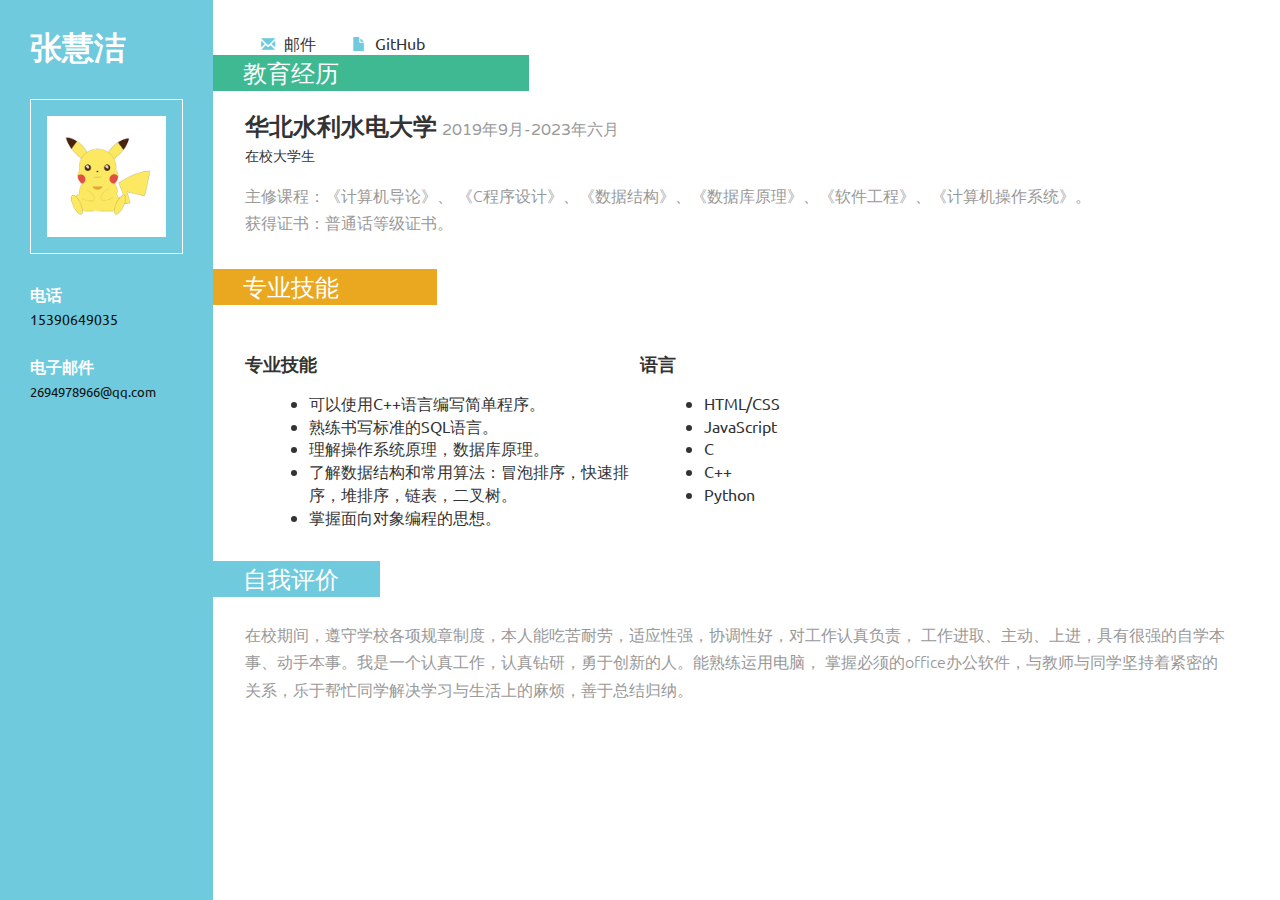
<file: personal/index.html>
<!--A Design by W3layouts
Author: W3layout
Author URL: http://w3layouts.com
License: Creative Commons Attribution 3.0 Unported
License URL: http://creativecommons.org/licenses/by/3.0/
-->
<!DOCTYPE HTML>
<html>
<head>
<title>张慧洁的主页</title>
<link href="css/bootstrap.css" rel='stylesheet' type='text/css' />
<!-- jQuery (necessary JavaScript plugins) -->
<script src="js/jquery.min.js"></script>
<!-- Custom Theme files -->
 <link href="css/dashboard.css" rel="stylesheet">
<link href="css/style.css" rel='stylesheet' type='text/css' />

<!-- Custom Theme files -->
<!--//theme-style-->
<meta name="viewport" content="width=device-width, initial-scale=1">
<meta http-equiv="Content-Type" content="text/html; charset=utf-8" />
<meta name="keywords" content="Curriculum Vitae Responsive web template, Bootstrap Web Templates, Flat Web Templates, Andriod Compatible web template, 
Smartphone Compatible web template, free webdesigns for Nokia, Samsung, LG, SonyErricsson, Motorola web design" />
<script type="application/x-javascript"> addEventListener("load", function() { setTimeout(hideURLbar, 0); }, false); function hideURLbar(){ window.scrollTo(0,1); } </script>
<link href='http://fonts.googleapis.com/css?family=Ubuntu:300,400,500,700' rel='stylesheet' type='text/css'>
<link href='http://fonts.googleapis.com/css?family=Varela+Round' rel='stylesheet' type='text/css'>
<!-- start menu -->
  
</head>
<body>
<!-- header -->
<div class="col-sm-3 col-md-2 sidebar">
		 <div class="sidebar_top">
			 <h1>张慧洁</h1> 
			 <img src="images/avt.png" alt=""/>
		 </div>
		<div class="details">
			 <h3>电话</h3>
			 <p>15390649035</p>  	 
			 <h3>电子邮件</h3>
			 <p><a href="https://mail.qq.com/cgi-bin/frame_html?sid=YPbdWURXmTtW91c0&r=4353653e8946ce05c36f5d079da126ea&lang=zh">2694978966@qq.com</a></p>		 
		</div>
		<div class="clearfix"></div>
</div>
<!---->
<link href="css/popuo-box.css" rel="stylesheet" type="text/css" media="all"/>
<script src="js/jquery.magnific-popup.js" type="text/javascript"></script>
	<!---//pop-up-box---->			
<div class="col-sm-9 col-sm-offset-3 col-md-10 col-md-offset-2 main">
	 <div class="content">
		 <div class="details_header">
			 <ul>
				<li><a href="contact.html"><span class="glyphicon glyphicon-envelope" aria-hidden="true"></span>邮件</a></li>
				<li><a href="https://github.com/zhjxz"><span class="glyphicon glyphicon-file" aria-hidden="true"></span>GitHub</a></li>
				 
				 <script>
						$(document).ready(function() {
						$('.popup-with-zoom-anim').magnificPopup({
							type: 'inline',
							fixedContentPos: false,
							fixedBgPos: true,
							overflowY: 'auto',
							closeBtnInside: true,
							preloader: false,
							midClick: true,
							removalDelay: 300,
							mainClass: 'my-mfp-zoom-in'
						});
																						
						});
				</script>
			 </ul>
		 </div>	
		<div class="education">
			 <h3 class="clr3">教育经历</h3>
			 <div class="education_details">
				 <h4>华北水利水电大学<span>2019年9月-2023年六月</span></h4>
				 <h6>在校大学生</h6>
				 <p>
					主修课程：《计算机导论》、 《C程序设计》、《数据结构》、《数据库原理》、《软件工程》、《计算机操作系统》。<br>
					获得证书：普通话等级证书。
				</p>
				
			 </div>
		 </div>
		<div class="skills">
			 <h3 class="clr2">专业技能</h3>
			 <div class="skill_info">
			 </div>
			 <div class="skill_list">
				 <div class="skill1">
					 <h4>专业技能</h4>
					 <ul>					 
						<li>可以使用C++语言编写简单程序。</li>
						<li>熟练书写标准的SQL语言。</li>
						<li>理解操作系统原理，数据库原理。</li>
						<li>了解数据结构和常用算法：冒泡排序，快速排序，堆排序，链表，二叉树。</li>
					    <li>掌握面向对象编程的思想。</li>
					</ul>
				 </div>
				 <div class="skill2">
					 <h4>语言</h4>
					 <ul>					 
						<li>HTML/CSS</li>
						<li>JavaScript</li>
						<li>C</li>
						<li>C++</li>
						<li>Python</li>
					 </ul>
				 </div>
				 <div class="clearfix"></div>
			 </div>
		</div>
		<div class="company">
			<h3 class="clr1">自我评价</h3>
			<div class="education_details">
				<p>在校期间，遵守学校各项规章制度，本人能吃苦耐劳，适应性强，协调性好，对工作认真负责，
					工作进取、主动、上进，具有很强的自学本事、动手本事。我是一个认真工作，认真钻研，勇于创新的人。能熟练运用电脑，
					掌握必须的office办公软件，与教师与同学坚持着紧密的关系，乐于帮忙同学解决学习与生活上的麻烦，善于总结归纳。</p>
			</div>
		</div>
	 </div>
</div>
<!---->
</body>
</html>
</file>
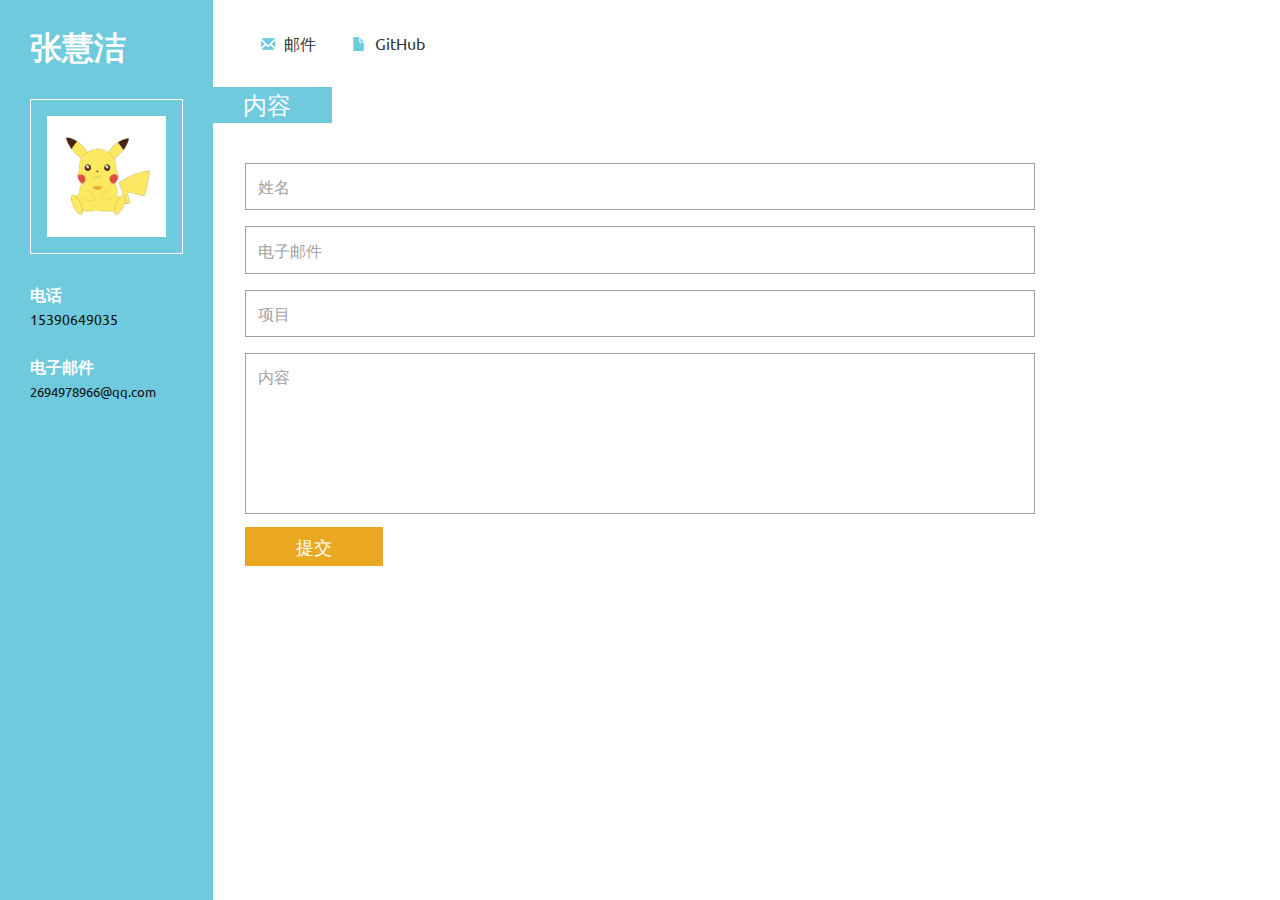
<file: personal/contact.html>
<!--A Design by W3layouts
Author: W3layout
Author URL: http://w3layouts.com
License: Creative Commons Attribution 3.0 Unported
License URL: http://creativecommons.org/licenses/by/3.0/
-->
<!DOCTYPE HTML>
<html>
<head>
<title>张慧洁的主页</title>
<link href="css/bootstrap.css" rel='stylesheet' type='text/css' />
<!-- jQuery (necessary JavaScript plugins) -->
<script src="js/jquery.min.js"></script>
<!-- Custom Theme files -->
 <link href="css/dashboard.css" rel="stylesheet">
<link href="css/style.css" rel='stylesheet' type='text/css' />

<!-- Custom Theme files -->
<!--//theme-style-->
<meta name="viewport" content="width=device-width, initial-scale=1">
<meta http-equiv="Content-Type" content="text/html; charset=utf-8" />
<meta name="keywords" content="Curriculum Vitae Responsive web template, Bootstrap Web Templates, Flat Web Templates, Andriod Compatible web template, 
Smartphone Compatible web template, free webdesigns for Nokia, Samsung, LG, SonyErricsson, Motorola web design" />
<script type="application/x-javascript"> addEventListener("load", function() { setTimeout(hideURLbar, 0); }, false); function hideURLbar(){ window.scrollTo(0,1); } </script>
<link href='http://fonts.googleapis.com/css?family=Ubuntu:300,400,500,700' rel='stylesheet' type='text/css'>
<link href='http://fonts.googleapis.com/css?family=Varela+Round' rel='stylesheet' type='text/css'>
<!-- start menu -->
  
</head>
<body>
<!-- header -->
<div class="col-sm-3 col-md-2 sidebar">
	<div class="sidebar_top">
		<h1>张慧洁</h1> 
		<img src="images/avt.png" alt=""/>
	</div>
   <div class="details">
		<h3>电话</h3>
		<p>15390649035</p>  	 
		<h3>电子邮件</h3>
		<p><a href="https://mail.qq.com/cgi-bin/frame_html?sid=YPbdWURXmTtW91c0&r=4353653e8946ce05c36f5d079da126ea&lang=zh">2694978966@qq.com</a></p>		 
   </div>
   <div class="clearfix"></div>
</div>
<!---->
<link href="css/popuo-box.css" rel="stylesheet" type="text/css" media="all"/>
<script src="js/jquery.magnific-popup.js" type="text/javascript"></script>
	<!---//pop-up-box---->			
<div class="col-sm-9 col-sm-offset-3 col-md-10 col-md-offset-2 main">
	 <div class="content">
		 <div class="details_header">
			 <ul>
				<li><a href="contact.html"><span class="glyphicon glyphicon-envelope" aria-hidden="true"></span>邮件</a></li>
				<li><a href="https://github.com/zhjxz"><span class="glyphicon glyphicon-file" aria-hidden="true"></span>GitHub</a></li>
				<script>
						$(document).ready(function() {
						$('.popup-with-zoom-anim').magnificPopup({
							type: 'inline',
							fixedContentPos: false,
							fixedBgPos: true,
							overflowY: 'auto',
							closeBtnInside: true,
							preloader: false,
							midClick: true,
							removalDelay: 300,
							mainClass: 'my-mfp-zoom-in'
						});
																						
						});
				</script>
			 </ul>
		 </div>
		 <div class="company contact-grid">
			 <h3 class="clr1">内容</h3>
			 <form>	
					<input type="text" value="姓名" onfocus="this.value='';" onblur="if (this.value == '') {this.value ='姓名';}">					
					<input type="text" value="电子邮件" onfocus="this.value='';" onblur="if (this.value == '') {this.value ='电子邮件';}">
					<input type="text" value="项目" onfocus="this.value='';" onblur="if (this.value == '') {this.value ='名称';}">						
					<textarea cols="77" rows="6" value=" " onfocus="this.value='';" onblur="if (this.value == '') {this.value = '内容';}">内容</textarea>
					<div class="send">
						<input type="submit" value="提交" >
					</div>
			 </form>
		 </div>
	 </div>
</div>
<!---->
</body>
</html>
</file>
<file: personal/css/dashboard.css>
/*
 * Base structure
 */

/* Move down content because we have a fixed navbar that is 50px tall */
body {
  padding-top: 50px;
}


/*
 * Global add-ons
 */

.sub-header {
  padding-bottom: 10px;
  border-bottom: 1px solid #eee;
}

/*
 * Top navigation
 * Hide default border to remove 1px line.
 */
.navbar-fixed-top {
  border: 0;
}

/*
 * Sidebar
 */

/* Hide for mobile, show later */
.sidebar {
  display:block;
}
@media (min-width: 768px) {
  .sidebar {
    position: fixed;
    top: 51px;
    bottom: 0;
    left: 0;
    z-index: 1000;
    display: block;
    padding: 20px;
    overflow-x: hidden;
    overflow-y: auto; /* Scrollable contents if viewport is shorter than content. */
    background-color: #f5f5f5;
  }
}

/* Sidebar navigation */
.nav-sidebar {
  margin-right: -21px; /* 20px padding + 1px border */
  margin-bottom: 20px;
  margin-left: -20px;
}
.nav-sidebar > li > a {
  padding-right: 20px;
  padding-left: 20px;
}
.nav-sidebar > .active > a,
.nav-sidebar > .active > a:hover,
.nav-sidebar > .active > a:focus {
  color: #fff;
  background-color: #428bca;
}


/*
 * Main content
 */

.main {
  padding: 20px;
}
@media (min-width: 768px) {
  .main {
    padding-right: 40px;
    padding-left: 40px;
  }
}
.main .page-header {
  margin-top: 0;
}


/*
 * Placeholder dashboard ideas
 */

.placeholders {
  margin-bottom: 30px;
  text-align: center;
}
.placeholders h4 {
  margin-bottom: 0;
}
.placeholder {
  margin-bottom: 20px;
}
.placeholder img {
  display: inline-block;
  border-radius: 50%;
}
</file>
<file: personal/css/style.css>
/*
Author: W3layout
Author URL: http://w3layouts.com
License: Creative Commons Attribution 3.0 Unported
License URL: http://creativecommons.org/licenses/by/3.0/
*/
h4, h5, h6,
h1, h2, h3 {margin: 0;}
ul, ol {margin: 0; padding:0;}
p {margin: 0;}
html, body{
	font-family: 'Ubuntu', sans-serif;
	font-size: 100%;
	background: #ffffff;
}
body a{
	transition:0.5s all;
	-webkit-transition:0.5s all;
	-moz-transition:0.5s all;
	-o-transition:0.5s all;
	-ms-transition:0.5s all;
}	
body {
  padding-top:0px;
}
a:focus {
  outline: thin dotted;
  outline: 0px auto -webkit-focus-ring-color;
  outline-offset: 0px;
  text-decoration:none;
}
/*-- header_top --*/
.sidebar{
  background:#6ecadc;
  top: 0px;
  padding:2em 30px;
}
.sidebar h1{
	font-size:2.5em;
	font-weight:700;
	margin-bottom:1em;
	COLOR:#fff;
	font-family: 'Varela Round', sans-serif;
	
}
.sidebar img{
	border:1px solid #fff;
	padding:1em;
	width:100%;
}
.details{
	margin-top:2em;
}
.details h3{
	font-weight:600;
	font-size:1em;
	color:#fff;
}  

.details p{
	color:#101010;
	font-size:0.9em;
	margin:5px 0 2em 0;
}
.details p a{
	color:#101010;
	font-size:0.9em;
}
address h3{
	margin-bottom:5px;
}
address span{
	display:block;
	color:#101010;
	font-size:0.9em;
	line-height:1.5em;
}
/*----*/
.main{  
  padding:2em 0;
}
.content{
	margin-right:3em;
}
.glyphicon {
  top:1px;
}
.glyphicon-file:before,.glyphicon-print:before,.glyphicon-envelope:before,.glyphicon-picture:before{
    margin-right: 9px;
  font-size: 14px;
  color: #6ecadc;
}
.details_header{
	padding: 0em 1em 0 2em;
}
.details_header ul li{
	display:inline-block;
}
.details_header ul li a{
	padding:0 1em;
	color:#333;
}
.details_header ul li a:hover{
	color:#6ecadc;
}
.company {
	margin:2em 0;
}
.company h3{
  color: #FFF;
  padding: 5px 41px 5px 30px;
  display: inline-block;
}
.skills h3{
  color: #FFF;
  padding: 5px 98px 5px 30px;
  display: inline-block;
}
.company_details,.education_details {
	padding:1.5em 0 0em 2em;
}
.company_details h4,.education_details h4{
	color:#333;
	font-weight:600;
	font-size:1.5em;
	margin-bottom:6px;
	font-family: 'Varela Round', sans-serif;
}
.company_details h4 span,.education_details h4 span{
	font-size: 0.65em;
  margin-left: 5px;
  color: #999;
  font-weight:400;
}
.company_details h6,.education_details h6{
	font-weight:400;
	margin-bottom:1.3em;
	font-size:0.9em;
}
.company_details p,.skill_info p,.education_details p{
	color:#999;
	font-weight:300;
	line-height:1.7em;
}
.cmpny1{
	border-bottom:3px dashed #999;
	padding-bottom:1em;
}
.skills{
	margin:2em 0;
}
.skill_info {
	padding:1.5em 0 0 2em;
}
.skill_list{
	padding:1.5em 0 0 2em;
}
.skill1,.skill2{
	 float:left;
	 width:40%;
}
.skill1 h4,.skill2 h4{
	color:#333;
	font-weight:600;
	margin-bottom:1em;
	display:inline-block;
}
.skill1 ul,.skill2 ul{
	padding-left:4em;
}
.skill1 ul li,.skill2 ul li{
	color:#333;
}
.education  h3{
  background: #999;
  color: #FFF;
  padding: 5px 190px 5px 30px;
  display: inline-block;
}
h3.clr1{
	background:#6ecadc;
}
h3.clr2{
	background:#e9a820;
}
h3.clr3{
	background:#3eb991;
}
.copywrite{
	padding-left:2em;
	margin-top:1em;
}
.copywrite p{
	color:#999;
	font-size:0.9em;
}
.copywrite p a{
	color:#999;
}
.copywrite p a:hover{
	color:#6ecadc;
}
.contact-grid form{
	padding:2em 0 0 2em;
}
.contact-grid input[type="text"], .contact-grid textarea {
  width: 80%;
  padding: 0.7em;
  margin: 0.5em 0;
  background: none;
  outline: none;
  border: 1px solid #A09F9F;
  font-size: 1em;
  color: #A09F9F;
  -webkit-appearance: none;
}
.send input[type="submit"] {
  width: 14%;
  font-size: 1.1em;
  background:#e9a820;
  padding: 0.4em 0.8em;
  text-align: center;
  color: #fff;
  border: none;
  outline: none;
  -webkit-appearance: none;
}
.send input[type="submit"]:hover {
  background: #6ecadc;
}
.contact-grid textarea {
  resize: none;
}
.map{
	padding:2em 0 0 2em;
}
.map iframe {
  width: 100%;
  height: 350px;
  border: none;
}
/*--responsive--*/
@media (max-width: 1366px){
.sidebar h1 {
  font-size: 2em;
}
}
@media (max-width: 1024px){
.sidebar {
  padding: 2em 17px;
  width:20%;
}
.sidebar h1 {
  font-size: 1.6em;
}
.main {
  margin-left: 19.666667%;
  width: 80%;
}
}
@media (max-width: 768px){
.sidebar {
  width: 22%;
}
.main {
  margin-left: 21.666667%;
  width: 78%;
}
.sidebar h1 {
  font-size: 1.4em;
}
.sidebar img {
  padding: 0.5em;
  width: 89%;
}
.details_header {
  padding: 0em 1em 0 1em;
}
.details_header ul li a {
  padding: 0 1em;
  font-size: 0.9em;
}
.company h3,.skills h3,.education h3{
  font-size: 1.2em;
}
.company_details h4, .education_details h4 {
  font-size: 1.1em;
}
.company_details h6, .education_details h6 {
  font-size: 0.8em;
}
.company_details p, .skill_info p, .education_details p {
  font-size: 0.8em;
}
.cmpny1 {
  padding-bottom: 1.5em;
}
.skill1, .skill2 {
  float: left;
  width: 50%;
}
.skill1 ul li,.skill2 ul li{
	font-size:0.85em;
}
.skill1 h4, .skill2 h4 {
  font-size: 1em;
}
.skill_list {
  padding: 0.7em 0 0 2em;
}
.details p {
  font-size: 0.75em;
}
address span {
  font-size: 0.8em;
}
.contact-grid input[type="text"], .contact-grid textarea {
  width: 100%;
  font-size: 0.8em;
}
.send input[type="submit"] {
  width: 20%;
  font-size:0.85em;
}
}
@media (max-width: 736px){
.sidebar {
  width: 100%;
}
.main {
  margin-left: 0;
  width: 100%;
}
.sidebar_top{
	width:30%;
	float:left;
	margin-right:5%;
}
.details{
	width:30%;
	float:right;
}
}
@media (max-width: 640px){
.sidebar {
  width: 100%;
}
.main {
  margin-left: 0;
  width: 100%;
}
.sidebar_top{
	width:30%;
	float:left;
	margin-right:5%;
}
.details{
	width:30%;
	float:right;
}
.sidebar img{
	width:100%;
}
.details p {
  font-size: 0.9em;
  margin: 5px 0 1em 0;
}
.details h3 {
  font-size: 0.9em;
}
}
@media (max-width: 600px){
address {
  margin-bottom:0px;
}
.sidebar_top {
  width: 32%;
}
.sidebar img {
  width: 85%;
}
}
@media (max-width: 568px){
.details_header ul li a {
  padding: 0 0.5em;
  font-size: 0.9em;
}
}
@media (max-width: 480px){
.content {
  margin-right: 2em;
}
.glyphicon-save:before, .glyphicon-print:before, .glyphicon-envelope:before, .glyphicon-picture:before {
  margin-right: 6px;
  font-size: 12px;
}
.details_header ul li a {
  padding: 0 0.5em;
  font-size: 0.85em;
}
.details {
  width: 36%;
}
.sidebar h1 {
  font-size: 1.3em;
}
.sidebar_top {
  width: 38%;
}
address {
  margin-bottom: 0px;
}
.copywrite{
	padding-left:1em;
}
.map iframe {
  height: 246px;
}
}
@media (max-width: 414px){
.sidebar_top {
  width: 45%;
}
.sidebar img {
  width: 91%;
}
.details {
  width: 42%;
}
.details_header {
  padding: 0em 0em 0 1em;
}
.details_header ul li a {
  padding: 0 0.3em;
  font-size: 0.75em;
}
.skill1 ul, .skill2 ul {
  padding-left: 3em;
}
}
@media (max-width: 384px){
.sidebar h1 {
  font-size: 1.2em;
}
.details {
  width: 45%;
}
.details_header ul {
  text-align: center;
}
.details_header ul li a {
  padding: 0 1em;
  font-size: 0.75em;
}
.main {
  padding: 1em 0 2em 0;
}
.company_details, .education_details,.skill_info  {
  padding: 1em 0 0em 1em;
}
.company h3 {
  padding: 5px 41px 5px 16px;
}
.company_details h4, .education_details h4 {
  font-size: 0.9em;
}
.company_details h6, .education_details h6 {
  font-size: 0.6em;
}
.company {
  margin: 1em 0;
}
.skills {
  margin: 1em 0;
}
.company h3, .skills h3, .education h3 {
  font-size: 1em;
}
.skills h3 {
  padding: 5px 98px 5px 16px;
}
.skill1 ul, .skill2 ul {
  padding-left: 2em;
}
.skill1 ul li, .skill2 ul li {
  font-size: 0.75em;
}
.skill_list {
  padding: 0.5em 0 0 1.5em;
}
.education h3 {
  padding: 5px 190px 5px 16px;
}
.copywrite p{
	font-size:0.7em;
}
}
@media (max-width: 375px){
.sidebar h1 {
  font-size: 1em;
}
.sidebar img {
  width: 70%;
}
.details h3 {
  font-size: 0.8em;
}
.details p {
  font-size: 0.75em;
  margin: 5px 0 0.5em 0;
}
address span {
  font-size: 0.7em;
}
.sidebar {
  padding: 1.5em 17px 1em 17px;
}
.details_header {
  padding: 0em 0em 0 1em;
  text-align: center;
}
.details_header ul li a {
  line-height: 2em;
}
}
@media (max-width: 320px){
.sidebar_top {
  width: 50%;
}
.sidebar img {
  width: 80%;
}
.details h3 {
  font-size: 0.7em;
}
.content {
  margin-right: 1em;
}
.details_header ul li a {
  padding: 0 0.5em;
  font-size: 0.75em;
}
.skill1 h4, .skill2 h4 {
  font-size: 0.85em;
}
.skill1 ul, .skill2 ul {
  padding-left: 1.5em;
}
}
</file>
<file: personal/css/popuo-box.css>
/* Styles for dialog window */
#small-dialog,#small-dialog1{
	padding:20px;
	text-align: left;
	max-width: 650px;
	margin: 40px auto;
	position: relative;
	text-align:center;
}
#small-dialog-it,#small-dialog-in,#small-dialog-fr,#small-dialog-sh,#small-dialog-sf,#small-dialog-su,#small-dialog-me,#small-dialog-ch,#small-dialog-pi,#small-dialog-am {
	background: white;
	padding:20px;
	text-align: left;
	max-width: 450px;
	margin: 40px auto;
	position: relative;
	text-align:center;
}
a.play-icon.popup-with-zoom-anim img:hover {
	opacity: 0.5;
	transition:0.5s all;
	-webkit-transition:0.5s all;
	-o-transition:0.5s all;
	-moz-transition:0.5s all;
	-ms-transition:0.5s all;
}
.portfolio-items{
	text-align:center;
	margin:0 auto;
}
.portfolio-items img{
	width:100%;
}
.portfolio-items h4{
	margin:1em 0;
	font-size:25px;
	color:#a63d56;
}
.portfolio-items p{
	text-align:justify;
}
/**

/**
 * Fade-zoom animation for first dialog
 */

/* start state */
.my-mfp-zoom-in #small-dialog {
opacity: 0;
-webkit-transition: all 0.2s ease-in-out;
-moz-transition: all 0.2s ease-in-out;
-o-transition: all 0.2s ease-in-out;
transition: all 0.2s ease-in-out;
-webkit-transform: scale(0.8);
-moz-transform: scale(0.8);
-ms-transform: scale(0.8);
-o-transform: scale(0.8);
transform: scale(0.8);
}
/* animate in */
.my-mfp-zoom-in.mfp-ready #small-dialog {
opacity: 1;
-webkit-transform: scale(1);
-moz-transform: scale(1);
-ms-transform: scale(1);
-o-transform: scale(1);
transform: scale(1);
}
/* animate out */
.my-mfp-zoom-in.mfp-removing #small-dialog {
-webkit-transform: scale(0.8);
-moz-transform: scale(0.8);
-ms-transform: scale(0.8);
-o-transform: scale(0.8);
transform: scale(0.8);
opacity: 0;
}
/* Dark overlay, start state */
.my-mfp-zoom-in.mfp-bg {

-webkit-transition: opacity 0.3s ease-out;
-moz-transition: opacity 0.3s ease-out;
-o-transition: opacity 0.3s ease-out;
transition: opacity 0.3s ease-out;
}
/* animate out */
.my-mfp-zoom-in.mfp-removing.mfp-bg {
opacity: 0;
}
/**
/* Magnific Popup CSS */
.mfp-bg {
  top: 0;
  left: 0;
  width: 100%;
  height: 100%;
  z-index: 1042;
  overflow: hidden;
  position: fixed;
  background:#fff;
 }

.mfp-wrap {
  top: 0;
  left: 0;
  width: 100%;
  height: 100%;
  z-index: 1043;
  position: fixed;
  outline: none !important;
  -webkit-backface-visibility: hidden; }

.mfp-container {
  text-align: center;
  position: absolute;
  width: 100%;
  height: 100%;
  left: 0;
  top: 0;
  padding: 0 8px;
  -webkit-box-sizing: border-box;
  -moz-box-sizing: border-box;
  box-sizing: border-box; }

.mfp-container:before {
  content: '';
  display: inline-block;
  height: 100%;
  vertical-align: middle; }

.mfp-align-top .mfp-container:before {
  display: none; }

.mfp-content {
  position: relative;
  display: inline-block;
  vertical-align: middle;
  margin: 0 auto;
  text-align: left;
  z-index: 1045; }

.mfp-inline-holder .mfp-content,
.mfp-ajax-holder .mfp-content {
  width: 100%;
  cursor: auto; }

.mfp-ajax-cur {
  cursor: progress; }

.mfp-zoom-out-cur,
.mfp-zoom-out-cur .mfp-image-holder .mfp-close {
  cursor: -moz-zoom-out;
  cursor: -webkit-zoom-out;
  cursor: zoom-out; }
.mfp-zoom {
  cursor: pointer;
  cursor: -webkit-zoom-in;
  cursor: -moz-zoom-in;
  cursor: zoom-in; }

.mfp-auto-cursor .mfp-content {
  cursor: auto; }

.mfp-close,
.mfp-arrow,
.mfp-preloader,
.mfp-counter {
  -webkit-user-select: none;
  -moz-user-select: none;
  user-select: none; }

.mfp-loading.mfp-figure {
  display: none; }

.mfp-hide {
  display: none !important; }
.mfp-content iframe{
	width:100%;
	min-height:500px;
}
.mfp-preloader {
  color: #cccccc;
  position: absolute;
  top: 50%;
  width: auto;
  text-align: center;
  margin-top: -0.8em;
  left: 8px;
  right: 8px;
  z-index: 1044; }

.mfp-preloader a {
  color: #cccccc; }

.mfp-preloader a:hover {
  color: white; }

.mfp-s-ready .mfp-preloader {
  display: none; }

.mfp-s-error .mfp-content {
  display: none; }

button.mfp-close,
button.mfp-arrow {
  overflow: visible;
  cursor: pointer;
  border: 0;
   background:#FFF;
  -webkit-appearance: none;
  display: block;
  padding: 0;
  z-index: 1046; }
button::-moz-focus-inner {
  padding: 0;
  border: 0; }

.mfp-close {
  width: 44px;
  height: 44px;
  line-height: 44px;
  position: absolute;
 right: 0px;
	top: -43px;
  text-decoration: none;
  text-align: center;
  padding: 0 0 18px 10px;
  color: white;
  font-style: normal;
  font-size: 28px;
  outline:none;
  font-family: 'Open Sans', sans-serif;		
 }
  .mfp-close:hover, .mfp-close:focus {
    opacity: 1; }

.mfp-close-btn-in .mfp-close {
  color: #333333; }

.mfp-image-holder .mfp-close,
.mfp-iframe-holder .mfp-close {
  color: white;
  right: -6px;
  text-align: right;
  padding-right: 6px;
  width: 100%; 
}
/*----*/
.login{
	border-bottom:2px solid #1c1c1c;
}
.login input[type="text"] {
	outline: none;
	padding:6px ;
	background: none;
	width: 93%;
	border: none;
	font-size:1.8em;
	color:#1c1c1c;	
}
.login input[type="submit"] {	
	width: 35px;
	height: 35px;
	background: url(../images/img-sprite.png) -622px -22px no-repeat ;
	padding: 0px 1px;
	border: none;
	cursor: pointer;
	outline: none;
	vertical-align: middle;
}
.search-top p{
	color:#818181;
	font-size:1.2em;
	line-height:1.5em;
	width:33%;
	text-align:center;
	padding: 1em 0;
}
@media all and (max-width:480px){
.login input[type="text"] {
	width: 88%;
	font-size: 1.4em;
}
.search-top p {
	width: 60%;
}
}
@media all and (max-width:320px){
.login input[type="text"] {
	width: 80%;
	font-size: 1.2em;
}
#small-dialog{
	padding:15px;
}
.search-top p {
	width: 70%;
	font-size:1em;
}
}
</file>
